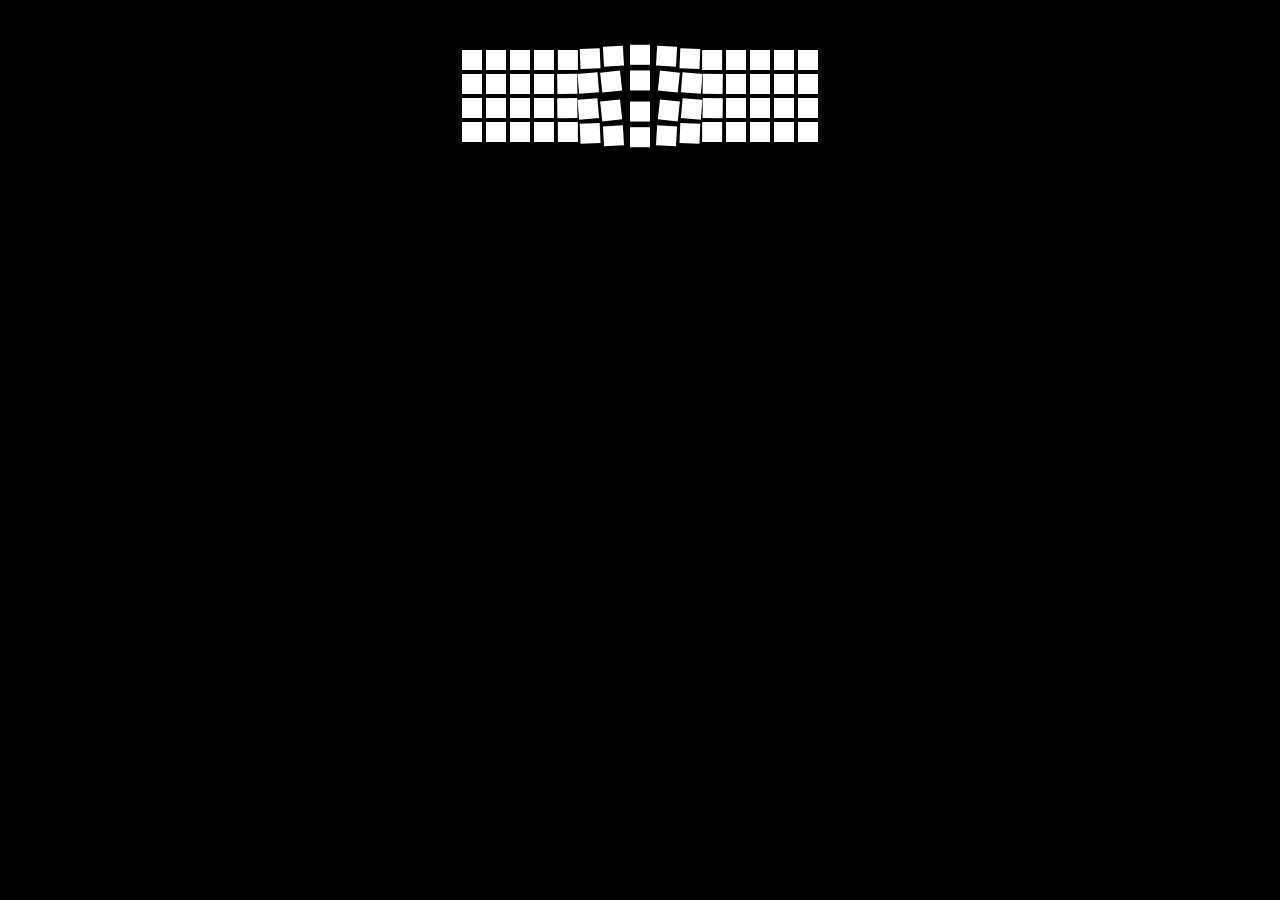
<file: reward game/index.html>
<!DOCTYPE html>
<html>
	<head>
  <meta charset="UTF-8">
  <meta name="viewport" content="width=device-width, initial-scale=1.0">
  <meta http-equiv="X-UA-Compatible" content="ie=edge">
  <link rel="shortcut icon" type="image/x-icon" href="../img/m.png">
  <link type="text/css" rel="stylesheet" href="../css/all.css">
  <link type="text/css" rel="stylesheet" href="../css/bootstrap.min.css">
  <link type="text/css" rel="stylesheet" href="../css/style.css">
  <title>Asfak</title>
  <script type="text/javascript"  src="../js/jquery.min.js"></script>
  
  <style>
  .square {
    background-color:white;
    width: 20px;
    height: 20px;
    margin:2px;
  }
  #squarebox{
    background-color:black;
    display: flex;
    align-items: center;
    justify-content: center;
  }
  </style>
</head>

<body>      
<div class="container mt-5">
  <div id="squarebox" >
    <div class="square"></div>
    <div class="square"></div>
    <div class="square"></div>
    <div class="square"></div>
    <div class="square"></div>
    <div class="square"></div>
    <div class="square"></div>
    <div class="square"></div>
    <div class="square"></div>
    <div class="square"></div>
    <div class="square"></div>
    <div class="square"></div>
    <div class="square"></div>
    <div class="square"></div>
    <div class="square"></div>
  </div>
  <div id="squarebox" >
    <div class="square"></div>
    <div class="square"></div>
    <div class="square"></div>
    <div class="square"></div>
    <div class="square"></div>
    <div class="square"></div>
    <div class="square"></div>
    <div class="square"></div>
    <div class="square"></div>
    <div class="square"></div>
    <div class="square"></div>
    <div class="square"></div>
    <div class="square"></div>
    <div class="square"></div>
    <div class="square"></div>
  </div>
  <div id="squarebox" >
    <div class="square"></div>
    <div class="square"></div>
    <div class="square"></div>
    <div class="square"></div>
    <div class="square"></div>
    <div class="square"></div>
    <div class="square"></div>
    <div class="square"></div>
    <div class="square"></div>
    <div class="square"></div>
    <div class="square"></div>
    <div class="square"></div>
    <div class="square"></div>
    <div class="square"></div>
    <div class="square"></div>
  </div>
  <div id="squarebox" >
    <div class="square"></div>
    <div class="square"></div>
    <div class="square"></div>
    <div class="square"></div>
    <div class="square"></div>
    <div class="square"></div>
    <div class="square"></div>
    <div class="square"></div>
    <div class="square"></div>
    <div class="square"></div>
    <div class="square"></div>
    <div class="square"></div>
    <div class="square"></div>
    <div class="square"></div>
    <div class="square"></div>
  </div>
</div>



  <script type="text/javascript"  src="../js/anime.min.js"></script>
  <script>

    anime({
      targets:'.square',
      translateX:anime.stagger(10,{grid:[15,4],from:'center',axis:'x'}),
      translateY:anime.stagger(10,{grid:[15,4],from:'center',axis:'y'}),
      rotateZ:anime.stagger([0,90],{grid:[15,4],from:'center',axis:'x'}),
      delay:anime.stagger(200,{grid:[15,4],from:'center'}),
      loop:true,
      direction:'alternate',
      easing:'easeInOutQuad'
    });

  </script>  	

   <script src="script.js"></script>
   
   <script type="text/javascript"  src="../js/script.js"></script>
   <script type="text/javascript"  src="../js/typed.min.js"></script> 
   <script type="text/javascript"  src="../js/popper.min.js"></script>
   <script type="text/javascript"  src="../js/bootstrap.min.js"></script>
 </body>
</html>
</file>
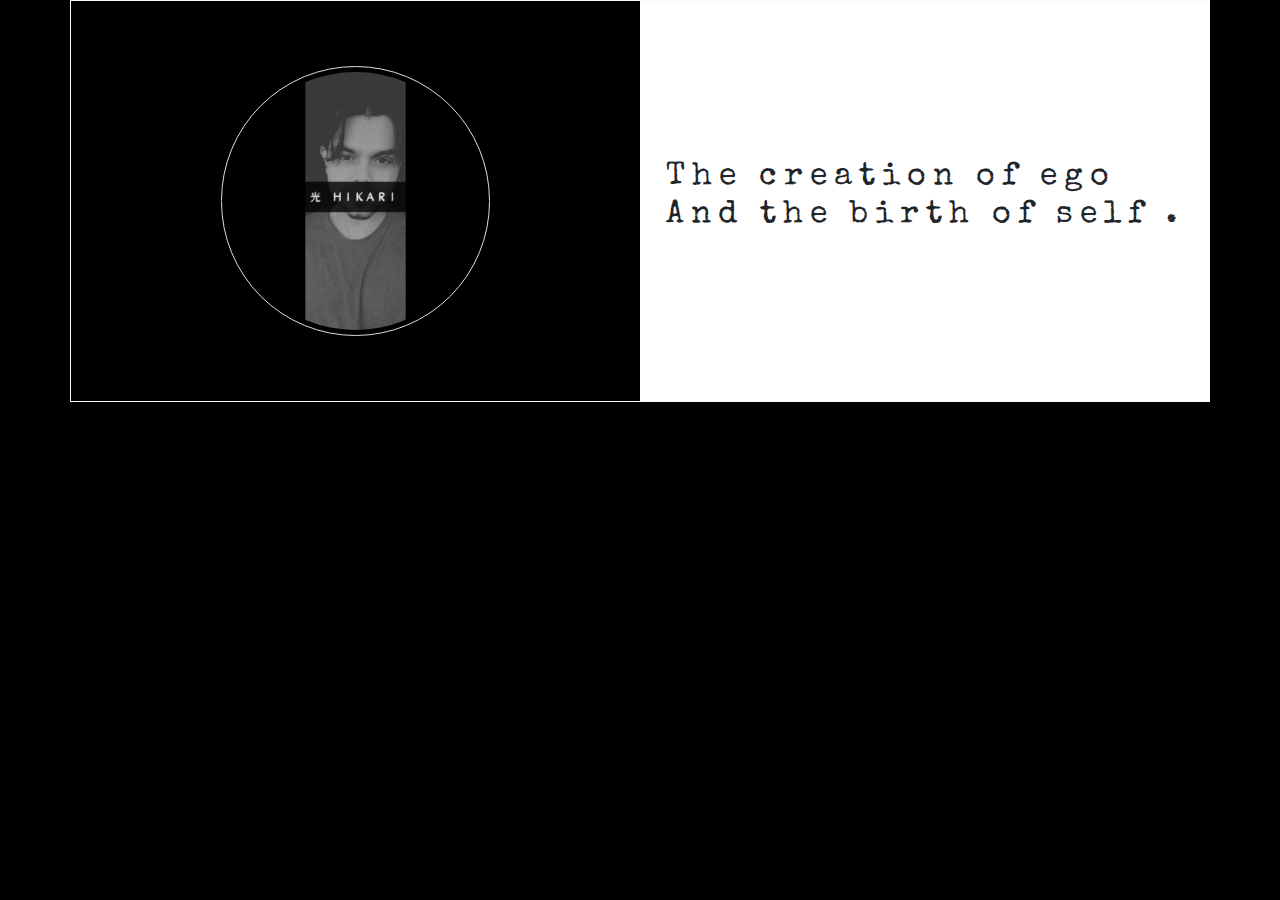
<file: index - Copy.html>
<!DOCTYPE html>
<html lang="en">
<head>
  <meta charset="UTF-8">
  <meta name="viewport" content="width=device-width, initial-scale=1.0">
  <meta http-equiv="X-UA-Compatible" content="ie=edge">
  <link rel="shortcut icon" type="image/x-icon" href="img/m.png">
  <link type="text/css" rel="stylesheet" href="css/all.css">
  <link type="text/css" rel="stylesheet" href="css/bootstrap.min.css">
  <link type="text/css" rel="stylesheet" href="css/style.css">
  <title>Asfak</title>
  <script type="text/javascript"  src="js/jquery.min.js"></script>
</head>
<body class="">
 <div class="container">
    <div class="row border border-light">
        <div class="box1 col-12 col-md-6">
              <div class="image ">
                    <img class="h-50 w-50 mx-auto d-block" src="hikari1.jpeg">
              </div> 
        </div>
        <div class="box2 col-12 col-md-6">
          <p class="h2">The creation of ego <br> And the birth of self .</p>
        </div>
    </div>   
  </div>

   
   <script type="text/javascript"  src="js/anime.min.js"></script>
   <script type="text/javascript"  src="js/script.js"></script>
   <script type="text/javascript"  src="js/typed.min.js"></script>
   
   <script type="text/javascript"  src="js/popper.min.js"></script>
   <script type="text/javascript"  src="js/bootstrap.min.js"></script>
</body>
</html>
</file>
<file: css/style.css>
@font-face{
	src:url('../webfonts/GreatVibes-Regular.ttf');
	font-family:GreatVibes ;	
}
@font-face{
	
	src:url('../webfonts/IndieFlower-Regular.ttf');
	font-family:flower ;
}
@font-face{	
	src:url('../webfonts/SpecialElite-Regular.ttf');
	font-family:elite ;
}

body{
	background-color: black;
}
.title{
	height:300px;
}
.heading{
	padding-top:50px;
	font-family:"Lucida Console", Monaco, monospace;
	color:#fff;
	letter-spacing:7px;
	font-weight: 100;
}
#navigation {
	background-color:rgba(0, 0, 0, 0.5);
    padding: 20px 10px;
    z-index: 100;
    width: 100%;
}

#navigation li {
	padding: 0 10px;
}

#navigation li a {
	color: #fff;
}

.navbar-brand,
.navbar-brand:hover {
	color: #fff;
}

.navbar-toggler-icon {
	background: url(../img/menu.png);
	background-size: 100%;
}

.fixedNav #navigation {
	position: fixed;
	top: 0;
}
.fade {
      transition: opacity 0.5s linear !important;
}

.box1{
	 background-color:black;
	 display: flex;
     align-items: center;
     justify-content: center;
     height:400px;
     font-family: flower;
}
.box2{
	 background-color:white;
	 display: flex;
     align-items: center;
     justify-content: center;
     letter-spacing:7px;
     font-family: elite;
     font-weight:100;
     height:400px;
}

.image img {
  border: 1px solid #ddd;
  border-radius: 4px;
  padding: 5px;
  border-radius: 50%;
}
#stripe{
  position: relative;
  background: url("../img/bw.jpg")no-repeat center fixed;
  background-size: cover;
  background-repeat: no-repeat;
  background-attachment: fixed;
  min-height: 150px; 
  max-width:100%;
  font-size: 40px;
}
#ritual{
	background-color:white;
	color:black;
}
#ritual i{
	font-size:150px;
}
#ritual .h3{
	font-family:"Comic Sans MS", cursive, sans-serif;
	letter-spacing:3px;
    font-weight:100;
    font-size:25px;
}
#ritual p{
	font-family: GreatVibes;
	letter-spacing:4px;
    font-weight:100;
    font-size:20px;
}
.square {
	background-color:white;
	width:20px;
	height:20px;
	margin:2px;
}
@media only screen and (max-width: 600px) {
 .square{
	width: 10px;
	height: 10px;
}
}

#squarebox{
	background-color:black;
	display: flex;
	align-items: center;
	justify-content: center;
}
/*Sins*/
.section {
	padding: 70px 0;
	padding-bottom:25px;
}
.sinsSection{
	background-color:black;
	color: #fff;
	font-family:arial;
    font-weight:100;
}

.sins {
	text-align: center;
	margin-left: 10px;
}

.chart {
	position: relative;
    width: 152px;
    height: 152px;
    display: inline-block;
    text-align: center;
}

.chart canvas {
	position: absolute;
    left: 0;
    top: 0;
}

.chart .percent {
	color: #fff;
    line-height: 152px;
    display: inline-block;
    font-size: 35px;
}

.chart .percent:after {
	content: '%';
}
/*sins end*/

/*idol start*/

#owl-demo .item{
  margin: 6px;
}
#owl-demo .item img{
  display: block;
  width:100%;
  height:auto;
  border-bottom:15px solid #fff;
  border-top: 15px solid #fff;
}
/*idol end*/
.loader {
	width: 100%;
	height: 100%;
	background-color: #fff;
	position: fixed;
	top: 0px;
	left: 0px;
	z-index: 1000;
}

.loader .inner {
	width: 100%;
	height: 100%;
	background: url(../img/225.gif) center center no-repeat;
}
</file>
